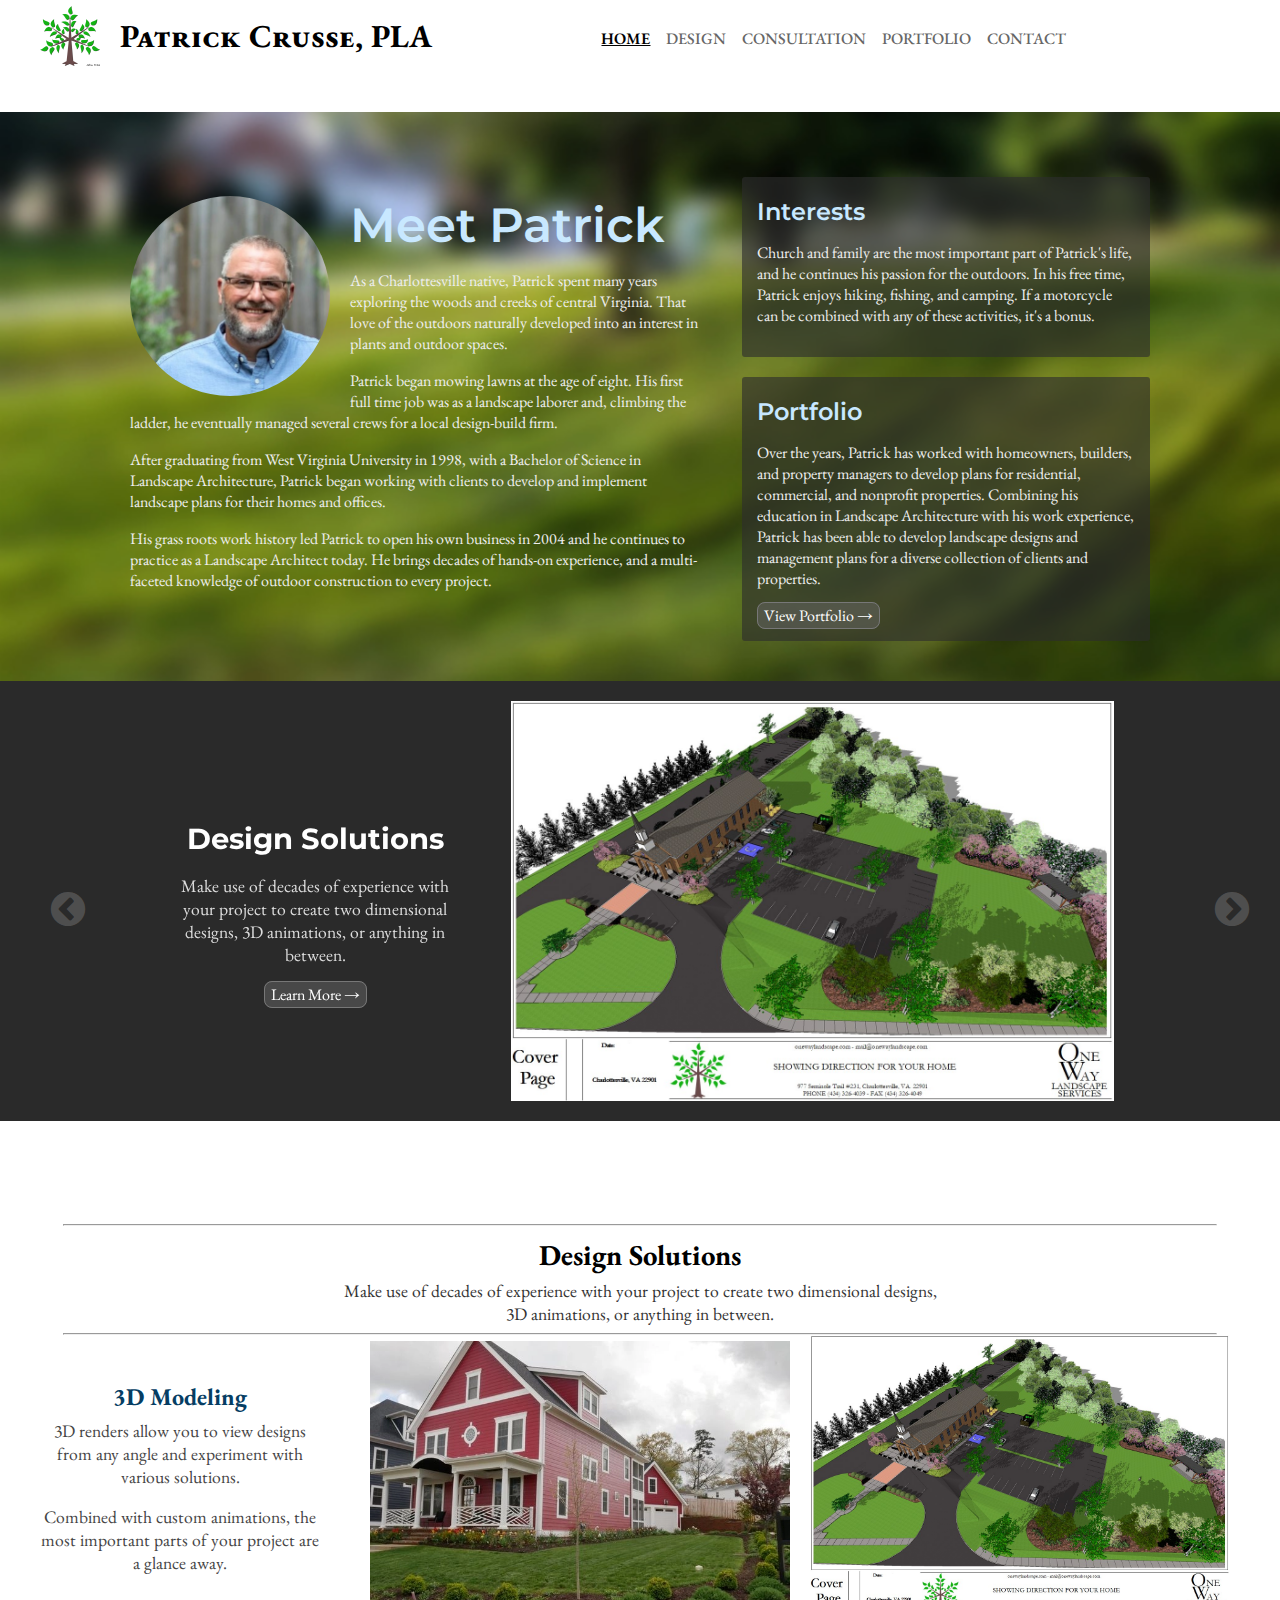
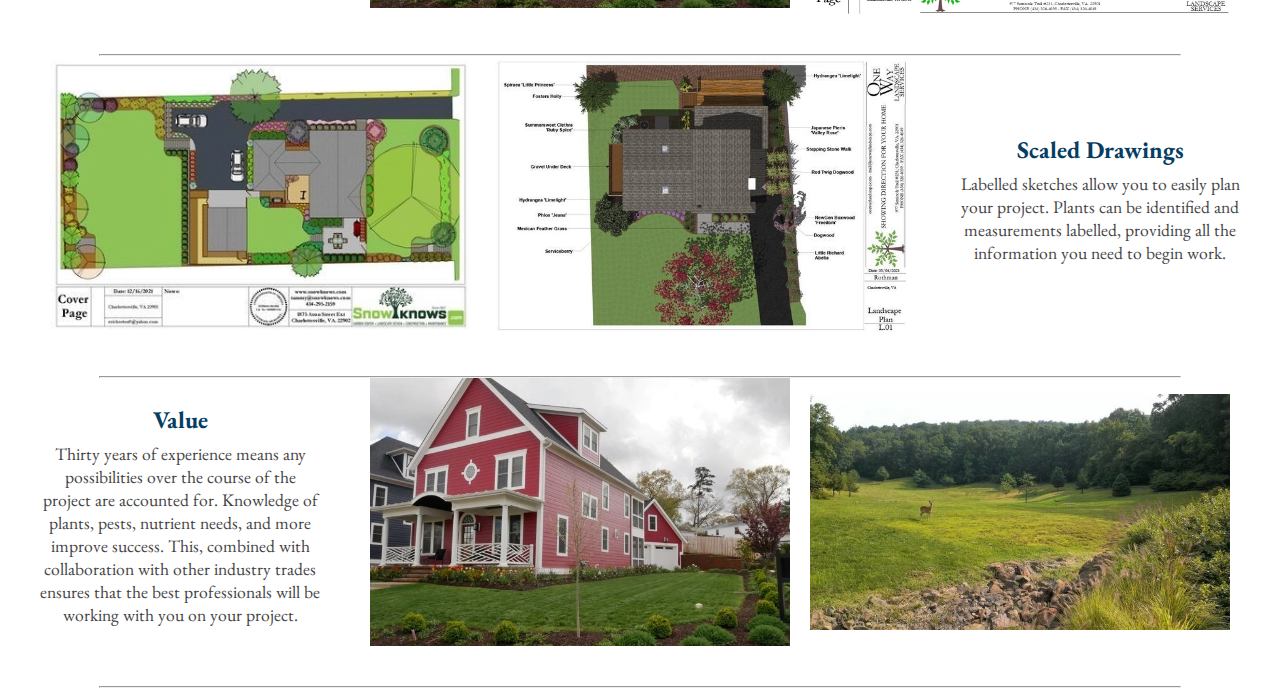
<file: index.html>
<!DOCTYPE html>
<html lang="en">
  <head>
    <meta charset="UTF-8" />
    <meta name="author" content="Barrett Crusse" />
    <meta name="viewport" content="width=device-width,initial-scale=1.0" />
    <title>Patrick Crusse, PLA</title>

    <link rel="stylesheet" type="text/css" href="slick/slick.css" />
    <link rel="stylesheet" type="text/css" href="slick/slick-theme.css" />

    <link rel="stylesheet" type="text/css" href="css/common.css" />
    <link rel="stylesheet" type="text/css" href="css/index.css" />
    <link rel="stylesheet" type="text/css" href="css/design.css" />
    <style>
      @import url("https://fonts.googleapis.com/css2?family=Montserrat:ital,wght@0,100;0,200;0,300;0,400;0,500;0,600;0,700;0,800;0,900;1,100;1,200;1,300;1,400;1,500;1,600;1,700;1,800;1,900&display=swap");
      @import url("https://fonts.googleapis.com/css2?family=EB+Garamond:ital,wght@0,400;0,500;0,600;0,700;0,800;1,400;1,500;1,600;1,700;1,800&display=swap");
    </style>
  </head>
  <body>
    <div id="nav-section">
      <div id="nav-content">
        <div id="navbar" class="pad-content">
          <div id="logo-title">
            <img id="logo" src="images/logo_square.webp" alt="Main logo" />
            <div id="title-subtitle">
              <h1 id="title">Patrick Crusse, PLA</h1>
            </div>
          </div>
          <nav id="nav-buttons">
            <a
              id="navbar-home"
              class="navbar-button current-page"
              href="index.html"
              >HOME</a
            >
            <a id="navbar-design" class="navbar-button" href="design.html"
              >DESIGN</a
            >
            <a
              id="navbar-consultation"
              class="navbar-button"
              href="consultation.html"
              >CONSULTATION</a
            >
            <a id="navbar-portfolio" class="navbar-button" href="portfolio.html"
              >PORTFOLIO</a
            >
            <a id="navbar-contact" class="navbar-button" href="contact.html"
              >CONTACT</a
            >
          </nav>
          <div class="nav-toggle">
            <span class="bar"></span>
            <span class="bar"></span>
            <span class="bar"></span>
          </div>
        </div>
      </div>
    </div>

    <script src="javascript/responsiveNavbar.js"></script>

    <div id="about-section">
      <div
        class="background-image"
        style="background-image: url(images/scenery_lawn.jpg)"
      ></div>
      <div id="about-content">
        <div id="about-first-row">
          <div id="about-intro" class="about-column">
            <img src="images/patrick_profile.webp" alt="Patrick Crusse" />
            <h2>Meet Patrick</h2>
            <p>
              As a Charlottesville native, Patrick spent many years exploring
              the woods and creeks of central Virginia. That love of the
              outdoors naturally developed into an interest in plants and
              outdoor spaces.
            </p>
            <p>
              Patrick began mowing lawns at the age of eight. His first full
              time job was as a landscape laborer and, climbing the ladder, he
              eventually managed several crews for a local design-build firm.
            </p>
            <p>
              After graduating from West Virginia University in 1998, with a
              Bachelor of Science in Landscape Architecture, Patrick began
              working with clients to develop and implement landscape plans for
              their homes and offices.
            </p>
            <p>
              His grass roots work history led Patrick to open his own business
              in 2004 and he continues to practice as a Landscape Architect
              today. He brings decades of hands-on experience, and a
              multi-faceted knowledge of outdoor construction to every project.
            </p>
          </div>
        </div>
        <div id="about-second-row">
          <div id="about-interests" class="about-column about-details">
            <h3>Interests</h3>
            <p>
              Church and family are the most important part of Patrick's life,
              and he continues his passion for the outdoors. In his free time,
              Patrick enjoys hiking, fishing, and camping. If a motorcycle can
              be combined with any of these activities, it's a bonus.
            </p>
          </div>
          <div id="about-portfolio" class="about-column about-details">
            <h3>Portfolio</h3>
            <p>
              Over the years, Patrick has worked with homeowners, builders, and
              property managers to develop plans for residential, commercial,
              and nonprofit properties. Combining his education in Landscape
              Architecture with his work experience, Patrick has been able to
              develop landscape designs and management plans for a diverse
              collection of clients and properties.
            </p>
            <a href="portfolio.html" class="grey-button"> View Portfolio → </a>
          </div>
        </div>
      </div>
    </div>

    <div class="slideshow-section">
      <div style="margin-left: 10px; margin-right: 10px">
        <div class="carousel">
          <div>
            <div class="slideshow-content">
              <div class="slideshow-text">
                <h2 class="slideshow-header">Design Solutions</h2>
                <p class="slideshow-description">
                  Make use of decades of experience with your project to create
                  two dimensional designs, 3D animations, or anything in
                  between.
                </p>
                <a class="grey-button" href="design.html"> Learn More → </a>
              </div>
              <img
                id="design-preview"
                class="slideshow-media"
                src="images/design_preview.jpg"
                alt="3D model of a church parking lot"
              />
            </div>
          </div>
          <div>
            <div class="slideshow-content">
              <div class="slideshow-text">
                <h2 class="slideshow-header">Consultation Services</h2>
                <p class="slideshow-description">
                  Create detailed plans for every aspect of your project to make
                  the entire process pain-free and surprise-free.
                </p>
                <a class="grey-button" href="consultation.html">
                  Learn More →
                </a>
              </div>
              <img
                id="design-preview"
                class="slideshow-media"
                src="images/house_construction.jfif"
              />
            </div>
          </div>
        </div>
      </div>
    </div>
    <!--
    <div id="slideshow-section">
      <div id="slideshow" class="pad-content">
        <button id="slideshow-left" class="slideshow-nav" onclick="prevSlide()">
          &lt;
        </button>
        <div id="design" class="slideshow-content">
          <div class="slideshow-text">
            <h2 class="slideshow-header">Design Solutions</h2>
            <p class="slideshow-description">
              Make use of decades of experience with your project to create two
              dimensional designs, 3D animations, or anything in between.
            </p>
            <button class="grey-button" onclick="location.href='design.html'">
              Learn More →
            </button>
          </div>
          <img
            id="design-preview"
            class="slideshow-media"
            src="images/design_preview.jpg"
            alt="3D model of a church parking lot"
          />
        </div>
        <div id="consultation" class="slideshow-content">
          <div class="slideshow-text">
            <h2 class="slideshow-header">Consultation Services</h2>
            <p class="slideshow-description">
              Create detailed plans for every aspect of your project to make the
              entire process pain-free and surprise-free.
            </p>
            <button
              class="slideshow-button"
              onclick="location.href='consultation.html'"
            >
              Learn More →
            </button>
          </div>
          <img
            id="design-preview"
            class="slideshow-media"
            src="images/house_construction.jfif"
          />
        </div>
        <button
          id="slideshow-right"
          class="slideshow-nav"
          onclick="nextSlide()"
        >
          &gt;
        </button>
      </div>
    </div>
-->
    <div class="spacer"></div>

    <!-- Design Solutions -->

    <div id="design-section">
      <div id="design-header">
        <hr />
        <h2>Design Solutions</h2>
        <p>
          Make use of decades of experience with your project to create two
          dimensional designs, 3D animations, or anything in between.
        </p>

        <hr />
      </div>

      <div id="design-content">
        <div class="design-row odd pad-content">
          <!--
      <div
        class="design-row-background"
        style="background-image: url(/images/design-animation.gif)"
      ></div>-->
          <div class="design-row-content">
            <div class="design-description">
              <h3>3D Modeling</h3>
              <p>
                3D renders allow you to view designs from any angle and
                experiment with various solutions.
              </p>
              <p>
                Combined with custom animations, the most important parts of
                your project are a glance away.
              </p>
            </div>
            <img
              src="images/background_house.webp"
              alt="3D animation of a house and patio"
            />
            <img
              src="images/3D_model.jpg"
              alt="3D model of a church parking lot"
            />
          </div>
          <hr />
        </div>

        <div class="design-row even pad-content">
          <!--
      <div
        class="design-row-background"
        style="background-image: url(/images/scaled_drawing.webp)"
      ></div>-->
          <div class="design-row-content">
            <img
              src="images/scaled_drawing.webp"
              alt="Overhead sketch of a house and driveway"
            />
            <img
              src="images/scaled_drawing_2.jpg"
              alt="Labelled overhead sketch of a house"
            />
            <div class="design-description" style="color: black">
              <h3>Scaled Drawings</h3>
              <p>
                Labelled sketches allow you to easily plan your project. Plants
                can be identified and measurements labelled, providing all the
                information you need to begin work.
              </p>
            </div>
          </div>
          <hr />
        </div>
      </div>

      <div class="design-row odd pad-content">
        <!--
      <div
        class="design-row-background"
        style="background-image: url(/images/background_house.webp)"
      ></div>-->
        <div class="design-row-content">
          <div class="design-description">
            <h3>Value</h3>
            <p>
              Thirty years of experience means any possibilities over the course
              of the project are accounted for. Knowledge of plants, pests,
              nutrient needs, and more improve success. This, combined with
              collaboration with other industry trades ensures that the best
              professionals will be working with you on your project.
            </p>
          </div>
          <img
            src="images/background_house.webp"
            alt="A house with landscaping done on the yard"
          />
          <img src="images/scenery_deer.jfif" alt="A scenic grass field" />
        </div>
        <hr />
      </div>
    </div>

    <script src="https://code.jquery.com/jquery-3.6.3.min.js"></script>
    <script type="text/javascript" src="slick/slick.min.js"></script>
    <script src="javascript/index.js"></script>
  </body>
</html>
</file>
<file: css/common.css>
html {
  overflow-y: scroll;
}

body {
  --max-page-width: 1200px;
  margin: 0;
  font-family: "EB Garamond", serif;
  overflow-x: hidden;
}

hr {
  width: 90%;
}

.pad-content {
  margin-left: max(20px, calc((100% - var(--max-page-width)) / 2));
  margin-right: max(20px, calc((100% - var(--max-page-width)) / 2));
}

.pad-content-padding {
  padding-left: max(20px, calc((100% - var(--max-page-width)) / 2));
  padding-right: max(20px, calc((100% - var(--max-page-width)) / 2));
}

/* NAV SECTION */

#nav-section {
  margin-bottom: 112px;
}

#nav-content {
  position: fixed;
  background-color: white;
  width: 100%;
  z-index: 100;
}

#navbar {
  height: 100px;
  padding-top: 6px;
  padding-bottom: 6px;
  display: flex;
  align-items: center;
  justify-content: space-between;
  vertical-align: middle;
  /*border-bottom: 1px solid black;*/
  transition: height 0.1s linear;
}

#nav-buttons {
  display: flex;
  justify-content: space-around;
  text-align: center;
  width: 40%;
  flex-wrap: wrap;
  font-family: "EB Garamond", serif;
  font-weight: 500;
}
/*
.navbar-button::before {
  display: block;
  content: attr(title);
  font-weight: bold;
  height: 0;
  overflow: hidden;
  visibility: visible;
  background-color: red;
}
*/
.navbar-button {
  padding-right: 5px;
  padding-top: 5px;
  cursor: pointer;
  color: #666666;
  text-decoration: none;
}

.slick-prev:before,
.slick-next:before {
  color: #88888888;
  font-size: clamp(16pt, 4vw, 30pt);
}

.current-page {
  color: black;
  font-weight: 600;
  text-decoration: underline;
}

.navbar-button:hover {
  color: black;
}

#logo-title {
  height: 100%;
  display: flex;
  justify-content: center;
  align-items: center;
}

#logo {
  height: 100%;
  min-width: 0;
  min-height: 0;
  transition: height 0.2s;
}

#title-subtitle {
  display: inline;
  margin-left: 20px;
}

#title {
  display: inline;
  font-weight: bolder;
  font-family: "EB Garamond", serif;
  font-size: 2em;
  margin-bottom: 0;
  margin-right: 0;
  font-variant: small-caps;
  padding-right: 0;
}

#subtitle {
  display: inline;
  font-weight: lighter;
  font-family: "EB Garamond", serif;
  font-size: 1.4em;
  margin-top: 0;
  margin-left: -2px;
  font-variant: small-caps;
  padding-left: 0;
}

.background-image {
  position: absolute;
  left: 0;
  top: 0;
  z-index: -1;
  height: 100%;
  width: 100%;
  background-position: center;
  background-repeat: no-repeat;
  background-size: cover;
}

.grey-button {
  border-radius: 8px;
  padding-top: 2px;
  padding-bottom: 2px;
  padding-left: 6px;
  padding-right: 6px;
  background-color: #66666680;
  color: white;
  text-decoration: none;
  border: 1px #777777 solid;
  cursor: pointer;
}

/* MISC */

.sticky-header {
  position: fixed;
  top: 96px;
  width: 100%;
}

.spacer {
  height: 80px;
}

@media only screen and (max-width: 800px) {
  /* MOBILE NAV */
  .nav-toggle {
    display: flex;
    flex-direction: column;
    justify-content: space-between;
    height: 15px;
    width: 22px;
  }

  .nav-toggle .bar {
    height: 3px;
    width: 100%;
    background-color: black;
    transition: all 100ms ease-in-out;
  }

  .x:nth-of-type(1) {
    transition: all 100ms ease-in-out;
    transform: rotate(31deg);
    transform-origin: top left;
    width: 25px;
    -webkit-transform: rotate(31deg);
    -moz-transform: rotate(31deg);
    -ms-transform: rotate(31deg);
    -o-transform: rotate(31deg);
  }

  .x:nth-of-type(2) {
    transition: all 100ms ease-in-out;
    transform-origin: center;
    width: 0;
  }

  .x:nth-of-type(3) {
    transition: all 100ms ease-in-out;
    transform: rotate(-31deg);
    transform-origin: bottom left;
    width: 25px;
    -webkit-transform: rotate(-31deg);
    -moz-transform: rotate(-31deg);
    -ms-transform: rotate(-31deg);
    -o-transform: rotate(-31deg);
  }

  #nav-buttons {
    visibility: collapse;
    position: fixed;
    display: flex;
    flex-direction: column;
    justify-content: center;
    top: 60px;
    left: 0;
    right: 0;
    bottom: 0;
    width: 100%;
    background-color: white;
    transition: opacity 0.5s;
    -webkit-transition: opacity 0.5s;
    -moz-transition: opacity 0.5s;
    -ms-transition: opacity 0.5s;
    -o-transition: opacity 0.5s;
  }

  #nav-section {
    margin-bottom: 60px;
  }

  #navbar {
    height: 60px;
  }

  .navbar-button {
    font-size: larger;
    height: 10%;
  }

  #logo {
    height: 50px;
  }

  #title {
    font-size: 1.5em;
  }
}
</file>
<file: css/index.css>
/* ABOUT SECTION */

#about-section {
  padding-top: 50px;
  padding-bottom: 40px;
  display: flex;
  justify-content: space-around;
  position: relative;
}

#about-content {
  max-width: 1100px;
  display: flex;
}

#about-section img {
  width: clamp(110px, 20vw, 200px);
  height: clamp(110px, 20vw, 200px);
  object-fit: cover;
  position: relative;
  border-radius: 50%;
  margin-right: 20px;
  margin-bottom: 10px;
  float: left;
  /*shape-outside: circle();*/
}

#about-first-row {
  flex: 1.5;
  display: flex;
  align-items: center;
  justify-content: center;
}

#about-intro {
  margin-left: 40px;
}

#about-second-row {
  flex: 1;
  display: flex;
  justify-content: center;
  flex-direction: column;

  margin-top: 15px;

  margin-left: 40px;
  margin-right: 40px;
}

#about-section h2 {
  font-size: 3em;
  margin-top: 0;
  margin-bottom: 0;
  color: #c8e8ff; /*053d63*/
  font-weight: 600;
  font-family: "Montserrat";
  z-index: 50;
}

#about-section h3 {
  font-size: 1.5em;
  margin-top: 5px;
  margin-bottom: 0;
  color: #c8e8ff;
  font-weight: 600;
  font-family: "Montserrat";
}

#about-section p {
  color: #eeeeee;
}

.about-column {
  margin-top: 0;
}

.about-details {
  background-color: #2d2d2da0;
  border-radius: 3px;
  padding: 15px;
}

#about-interests {
  flex: 1;
  margin-bottom: 20px;
}

#about-portfolio {
  /*padding-left: 30px;*/
  flex: 1;
}

/* SLIDESHOW SECTION */

.carousel {
  margin: 15px auto;
  margin-top: 0;
  padding-left: 20px;
  padding-right: 20px;
  width: min(90%, 1400px);
}

.slideshow-section {
  background-color: #2a2a2a;
}

#slideshow {
  position: relative;
}

.slideshow-content {
  display: flex;
  justify-content: space-around;
  align-items: center;
  padding-top: 20px;
  padding-bottom: 20px;
  padding-left: 50px;
  padding-right: 50px;
}

.slick-track {
  display: flex;
}

.slick-track .slick-slide {
  display: flex;
  height: auto;
  align-items: center;
  justify-content: center;
  overflow: hidden;
}

.slideshow-text {
  flex: 0 0 30%;
  text-align: center;
  color: white;
  z-index: 10;
}

.slideshow-header {
  font-size: 1.8em;
  margin-bottom: 0;
  font-family: "Montserrat";
}

.slideshow-description {
  color: #dddddd;
  font-weight: 100;
  font-size: 1.1em;
}

.slideshow-media {
  /*border: 2px white solid;*/
  max-height: 400px;
  object-fit: contain;
  min-width: none;
}

/* Distinct layout for smaller screens */
@media only screen and (max-width: 1100px) {
  /* SLIDESHOW SECTION */

  .slideshow-content {
    flex-direction: column-reverse;
    justify-content: space-around;
  }

  .slideshow-text {
    flex: auto;
  }

  .slideshow-media {
    flex: auto;
    width: 100%;
    margin-top: 20px;
  }
}

@media only screen and (max-width: 800px) {
  /* ABOUT SECTION */
  #about-content {
    margin-left: 20px;
    margin-right: 20px;
    flex-direction: column;
  }

  #about-first-row {
    flex-direction: column;
    align-items: center;
  }

  #about-first-row h1 {
    font-size: 80%;
  }

  #about-second-row {
    flex-direction: column;
  }

  #about-intro {
    margin-left: 0;
  }

  #about-second-row {
    margin-left: 5px;
    margin-right: 5px;
    flex-direction: row;
    justify-content: space-between;
  }

  #about-interests {
    margin-right: 10px;
  }

  #about-portfolio {
    margin-left: 10px;
  }
}

@media only screen and (max-width: 650px) {
  #about-second-row {
    margin-left: 5px;
    margin-right: 5px;
    flex-direction: column;
  }

  #about-interests {
    margin-right: 0;
  }

  #about-portfolio {
    margin-left: 0;
  }

  .slideshow-content {
    padding-left: 0;
    padding-right: 0;
  }
}
</file>
<file: css/design.css>
#design-header {
  text-align: center;
  background-color: white;
  z-index: 100;
}

#design-header h2 {
  font-size: 1.8em;
  margin-bottom: 5px;
  margin-top: 10px;
}

#design-header p {
  color: #333333;
  font-size: 1.1em;
  margin: 0 auto;
  max-width: 600px;
}

#design-header hr {
  margin-bottom: 0;
}

.design-row {
  position: relative;
  display: block;
  overflow: hidden;
}

.design-row hr {
  margin-top: 30px;
  margin-bottom: 0;
}

.design-row-content {
  display: flex;
  grid-row: 1;
  color: black;
  justify-content: center;
  align-items: center;
  padding-bottom: 10px;
}

.design-row-background {
  position: absolute;
  z-index: -1;
  left: -50px;
  right: -50px;
  top: -5px;
  bottom: -5px;
  grid-row: 1;
  background-position: center center;
  background-size: cover;
  filter: blur(3px) brightness(80%);
}

.design-row-background img {
  object-fit: cover;
  width: 100%;
  background-position: bottom;
}

.design-row img {
  flex: 3;
  min-width: 0;
  padding-left: 10px;
  padding-right: 10px;
}

.odd .design-description {
  flex: 2;
  text-align: center;
  padding-right: 40px;
}

.even .design-description {
  flex: 2;
  text-align: center;
  padding-left: 40px;
}

.design-description h3 {
  color: #053d63;
  font-size: 1.5em;
  margin-bottom: 0;
}

.design-description p {
  color: #444444;
  font-size: 1.1em;
  margin-top: 7px;
}
</file>
